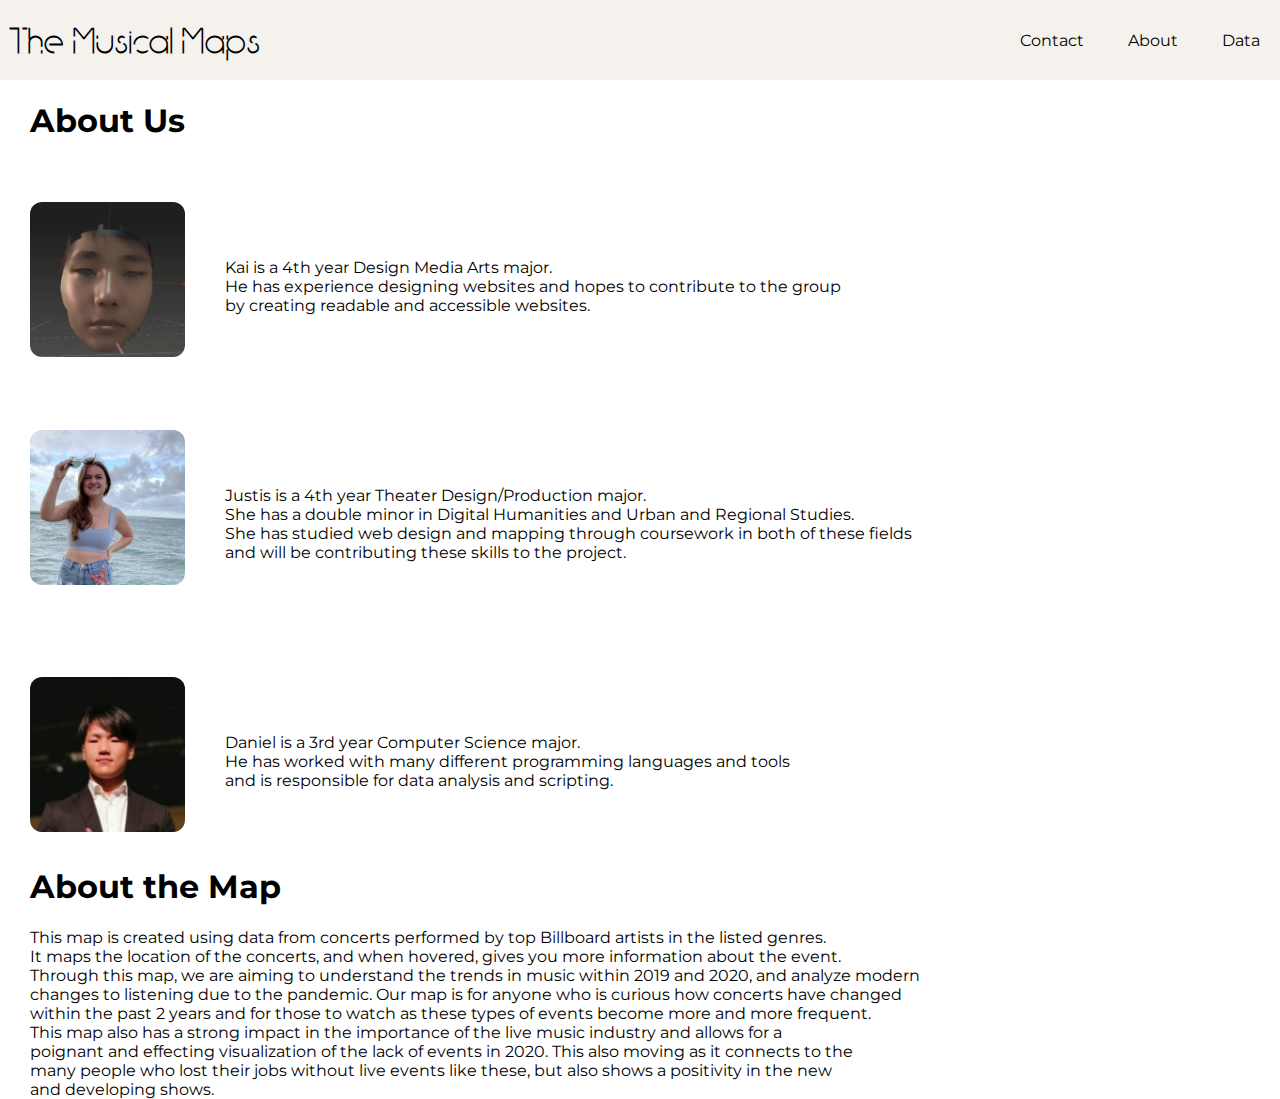
<file: Website/about.html>
<!DOCTYPE html>
<html>
    <head>
        <title>TheMusicalMaps</title>
        <link rel="icon" type="image/png" href="images/favicon.png"/>
        <meta charset="utf-8" />

        <!-- style sheets -->
        <link rel="stylesheet" href="css/aboutstyle.css">

         <!-- icons -->
        <link rel="stylesheet" href="https://cdnjs.cloudflare.com/ajax/libs/font-awesome/4.7.0/css/font-awesome.min.css">
    </head>
    <body>
        <header>
            <h1><a href="index.html">The Musical Maps</a></h1>
            <nav>
                <ul class = "nav_links" >
                    <li><a href="contact.html">Contact</a></li>
                    <li><a href="about.html">About</a><br></li>
                    <li><a href="data.html">Data</a></li>
                </ul>
            </nav>
        </header>
        <main class = "content">
            <h1>About Us</h1>
            <div class = "bio_container">
                <img src="images/kai.png" height="155px">
                <p>Kai is a 4th year Design Media Arts major. <br>
                    He has experience designing websites and hopes to 
                    contribute to the group<br> by creating readable and accessible websites.
                </p>
            </div>
            <br>
            <div class = "bio_container">
                <img src="images/justis.png" height="155px">
                <p>Justis is a 4th year Theater Design/Production major. <br>
                    She has a double minor in Digital Humanities and Urban and Regional Studies. <br>
                    She has studied web design and mapping through coursework in both of these fields <br>
                    and will be contributing these skills to the project.
                </p>
            </div>
            <br>
            <div class = "bio_container">
                <img src="images/daniel.png" height="155px">
                <p>Daniel is a 3rd year Computer Science major. <br>
                    He has worked with many different programming languages and tools <br>
                    and is responsible for data analysis and scripting.
                </p>
            </div>
            <h1>About the Map</h1>
                <p>This map is created using data from concerts performed by top Billboard artists in the listed genres. <br>
                    It maps the location of the concerts, and when hovered, gives you more information about the event. <br>
                    Through this map, we are aiming to understand the trends in music within 2019 and 2020, and analyze modern <br>
                    changes to listening due to the pandemic. Our map is for anyone who is curious how concerts have changed <br>
                    within the past 2 years and for those to watch as these types of events become more and more frequent. <br>
                    This map also has a strong impact in the importance of the live music industry and allows for a <br>
                    poignant and effecting visualization of the lack of events in 2020. This also moving as it connects to the <br>
                    many people who lost their jobs without live events like these, but also shows a positivity in the new <br>
                    and developing shows.
                </p>
        </main>
        <script src="js/contact.js"></script>
        <footer></footer>
    </body>
</html>
</file>
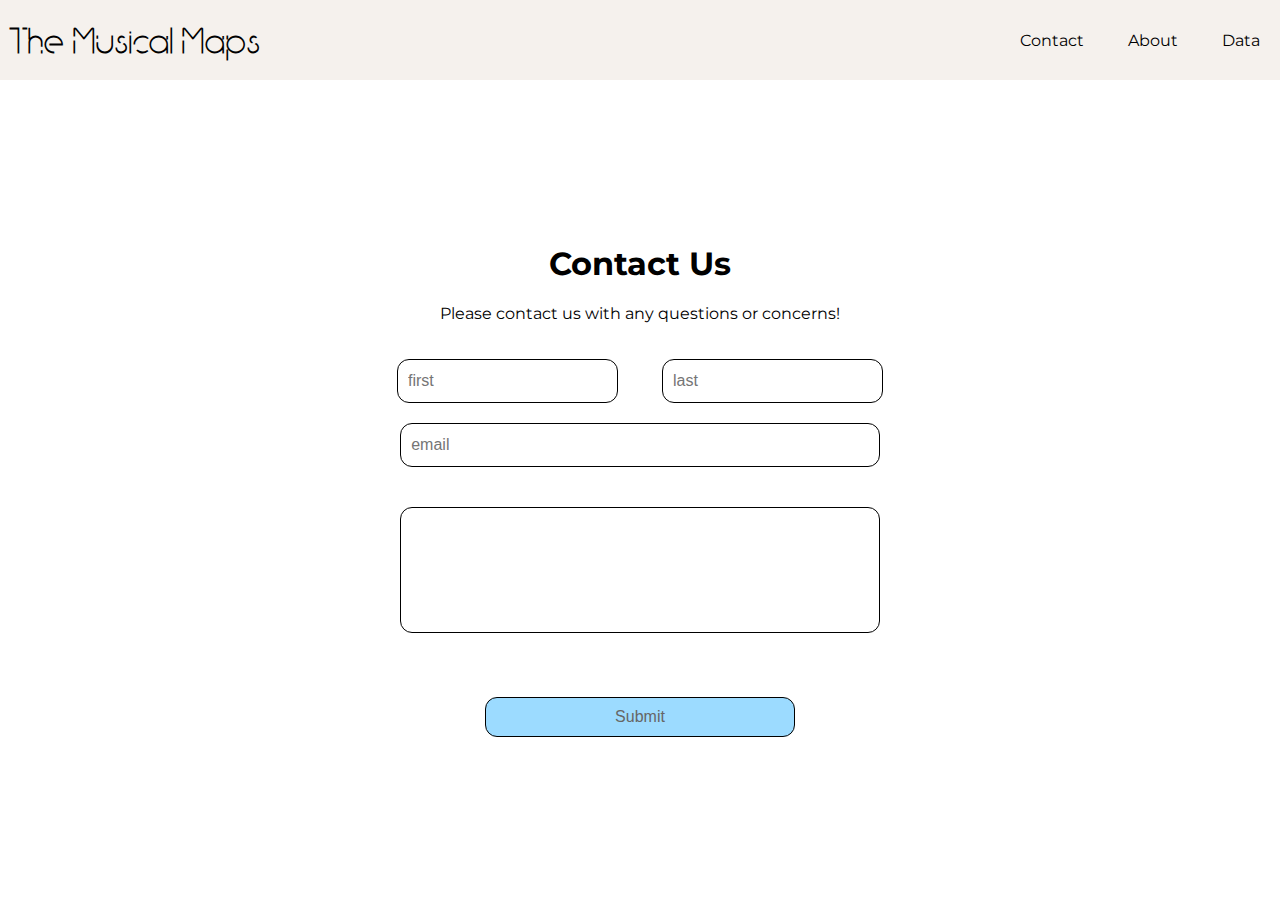
<file: Website/contact.html>
<!DOCTYPE html>
<html>
    <head>
        <title>TheMusicalMaps</title>
        <link rel="icon" type="image/png" href="images/favicon.png"/>
        <meta charset="utf-8" />

        <!-- style sheets -->
        <link rel="stylesheet" href="css/contactstyle.css">

         <!-- icons -->
        <link rel="stylesheet" href="https://cdnjs.cloudflare.com/ajax/libs/font-awesome/4.7.0/css/font-awesome.min.css">
    </head>
    <body>
        <header>
            <h1><a href="index.html">The Musical Maps</a></h1>
            <nav>
                <ul class = "nav_links" >
                    <li><a href="contact.html">Contact</a></li>
                    <li><a href="about.html">About</a><br></li>
                    <li><a href="data.html">Data</a></li>
                </ul>
            </nav>
        </header>
        <main class = "content">
            <h1>Contact Us</h1>
            <p>Please contact us with any questions or concerns!</p>
            <div class = "contact_container">
                <input type="text" class = "name_info" id = "firstname" placeholder="first">
                <input type="text" class = "name_info" id = "lastname" placeholder="last"><br>
                <input type="text" class = "email" id = "email" placeholder="email">
                <textarea class = "message" id="message" rows="4" cols="50"></textarea><br>
                <button onclick="getInfo()">Submit</button>
            </div>
        </main>
        <script src="js/contact.js"></script>
        <footer></footer>
    </body>
</html>
</file>
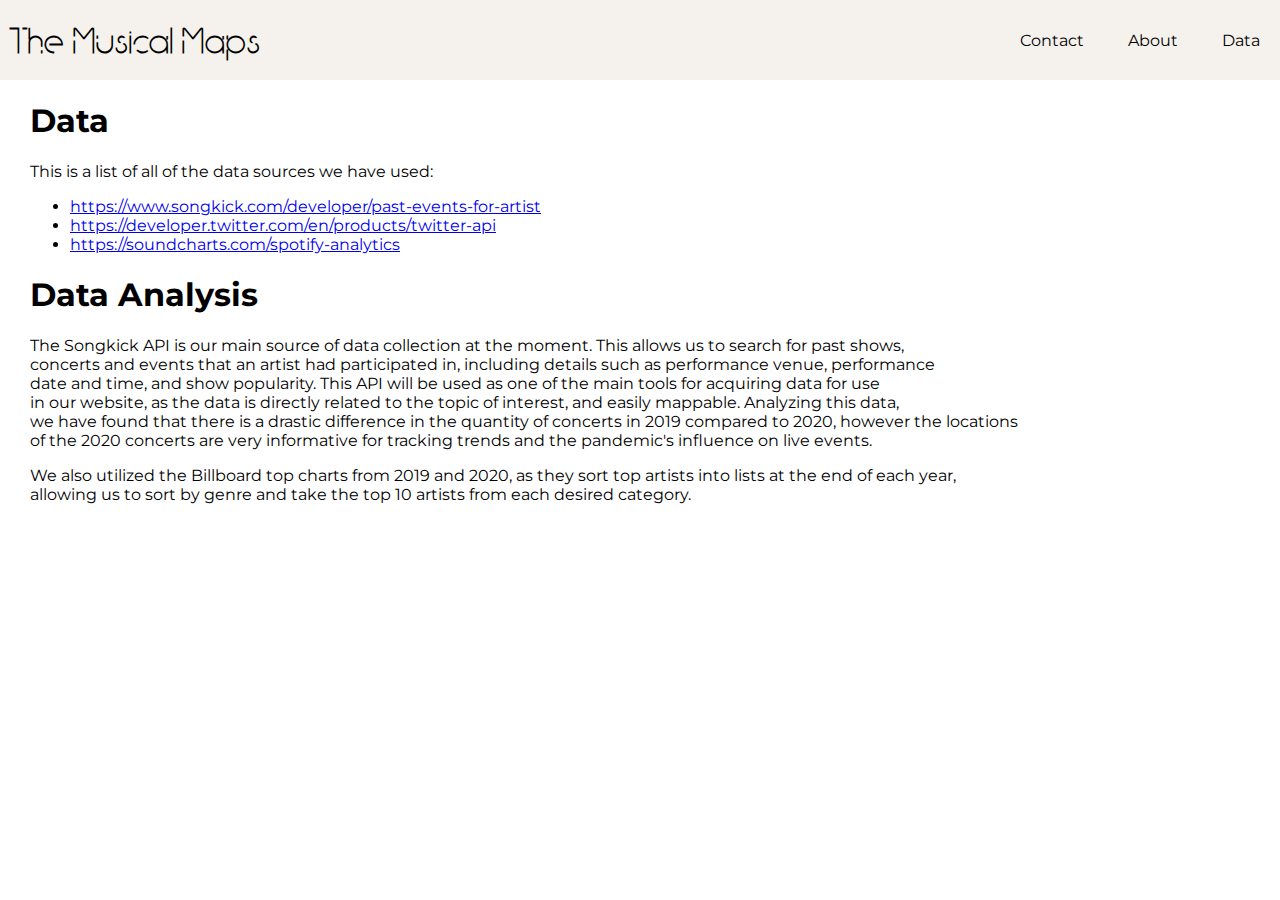
<file: Website/data.html>
<!DOCTYPE html>
<html>
    <head>
        <title>TheMusicalMaps</title>
        <link rel="icon" type="image/png" href="images/favicon.png"/>
        <meta charset="utf-8" />

        <!-- style sheets -->
        <link rel="stylesheet" href="css/datastyle.css">

         <!-- icons -->
        <link rel="stylesheet" href="https://cdnjs.cloudflare.com/ajax/libs/font-awesome/4.7.0/css/font-awesome.min.css">
    </head>
    <body>
        <header>
            <h1><a href="index.html">The Musical Maps</a></h1>
            <nav>
                <ul class = "nav_links" >
                    <li><a href="contact.html">Contact</a></li>
                    <li><a href="about.html">About</a><br></li>
                    <li><a href="data.html">Data</a></li>
                </ul>
            </nav>
        </header>
        <main class = "content">
            <h1>Data</h1>
            <p>This is a list of all of the data sources we have used:</p>
            <ul>
                <li>
                    <a href="https://www.songkick.com/developer/past-events-for-artist" target = "_blank">https://www.songkick.com/developer/past-events-for-artist</a>
                </li>
                <li>
                    <a href="https://developer.twitter.com/en/products/twitter-api" target = "_blank">https://developer.twitter.com/en/products/twitter-api</a>
                </li>
                <li>
                    <a href="https://soundcharts.com/spotify-analytics" target = "_blank">https://soundcharts.com/spotify-analytics</a>
                </li>
            </ul>
            <h1>Data Analysis</h1>
            <p>
                The Songkick API is our main source of data collection at the moment. This allows us to search for past shows, <br>
                concerts and events that an artist had participated in, including details such as performance venue, performance <br>
                date and time, and show popularity. This API will be used as one of the main tools for acquiring data for use <br>
                in our website, as the data is directly related to the topic of interest, and easily mappable. Analyzing this data, <br>
                we have found that there is a drastic difference in the quantity of concerts in 2019 compared to 2020, however the locations <br>
                of the 2020 concerts are very informative for tracking trends and the pandemic's influence on live events.
            </p>
            <p>
                We also utilized the Billboard top charts from 2019 and 2020, as they sort top artists into lists at the end of each year, <br>
                allowing us to sort by genre and take the top 10 artists from each desired category. 
        </main>
        <script src="js/contact.js"></script>
        <footer></footer>
    </body>
</html>
</file>
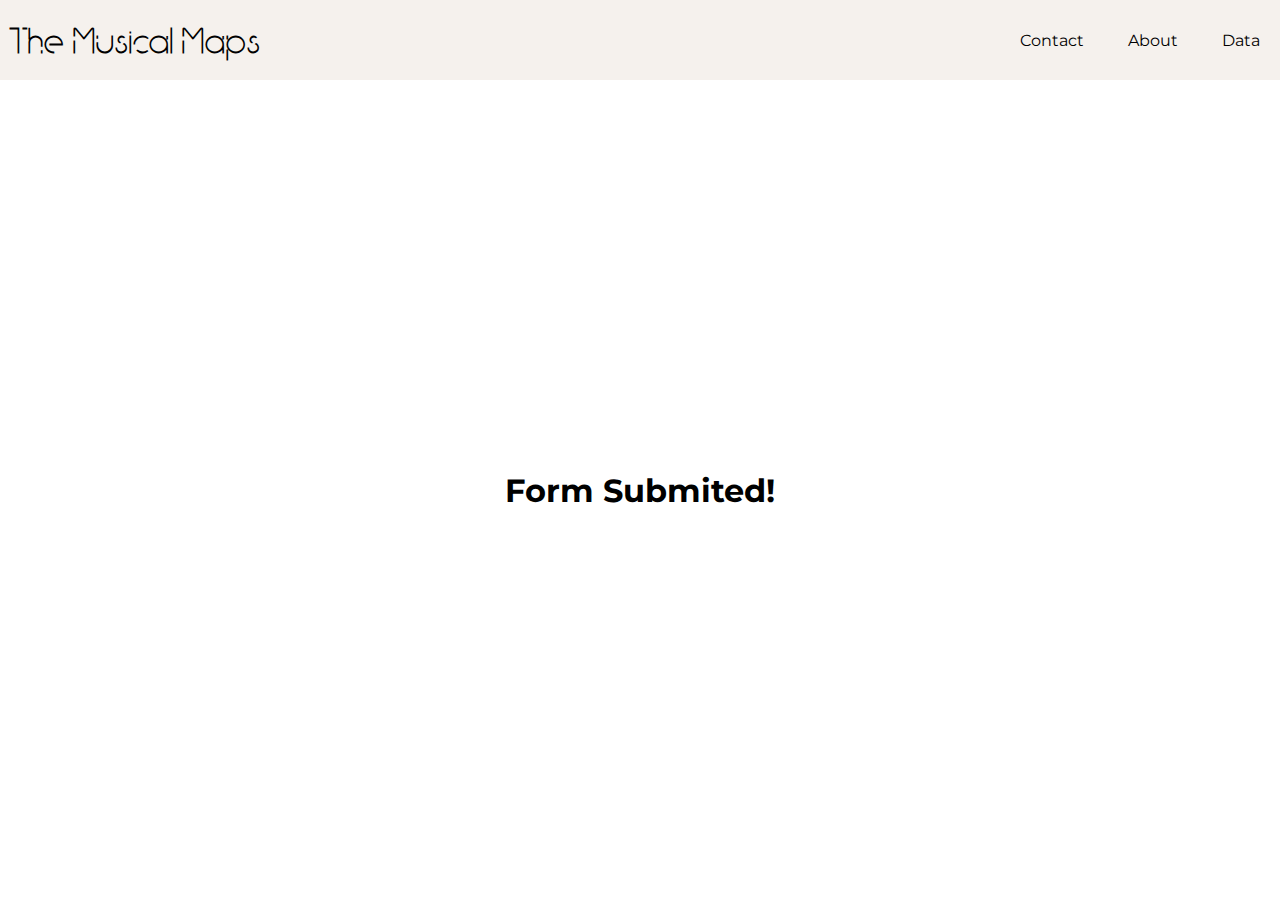
<file: Website/formsubmit.html>
<!DOCTYPE html>
<html>
    <head>
        <title>TheMusicalMaps</title>
        <link rel="icon" type="image/png" href="images/favicon.png"/>
        <meta charset="utf-8" />

        <!-- style sheets -->
        <link rel="stylesheet" href="css/contactstyle.css">

         <!-- icons -->
        <link rel="stylesheet" href="https://cdnjs.cloudflare.com/ajax/libs/font-awesome/4.7.0/css/font-awesome.min.css">
    </head>
    <body>
        <header>
            <h1><a href="index.html">The Musical Maps</a></h1>
            <nav>
                <ul class = "nav_links" >
                    <li><a href="contact.html">Contact</a></li>
                    <li><a href="about.html">About</a><br></li>
                    <li><a href="data.html">Data</a></li>
                </ul>
            </nav>
        </header>
        <main class = "content">
            <h1>Form Submited!</h1>
        </main>
        <script src="js/contact.js"></script>
        <footer></footer>
    </body>
</html>
</file>
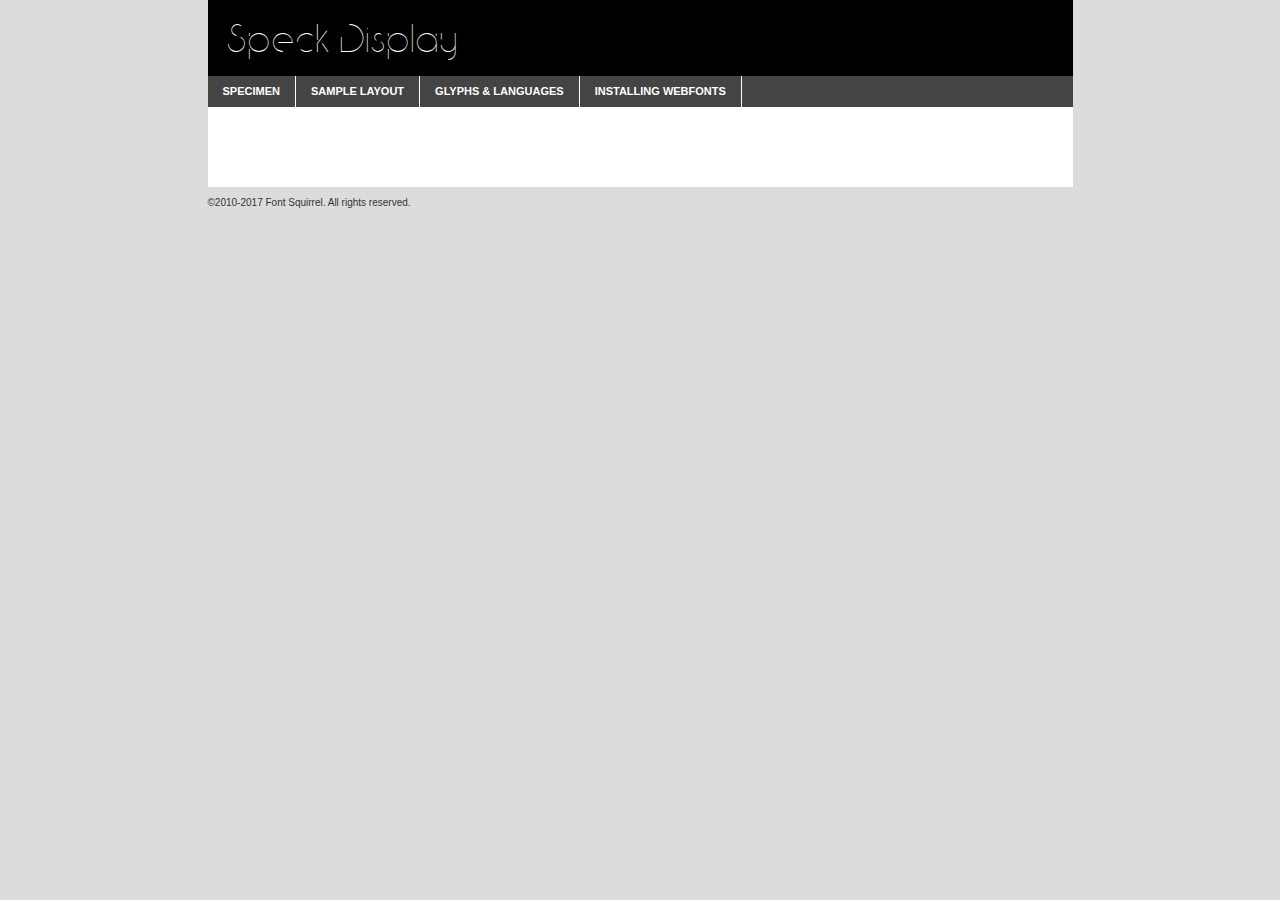
<file: Website/fonts/speck-display-demo.html>
<!DOCTYPE html PUBLIC "-//W3C//DTD XHTML 1.0 Transitional//EN"
	"http://www.w3.org/TR/xhtml1/DTD/xhtml1-transitional.dtd">

<html xmlns="http://www.w3.org/1999/xhtml" xml:lang="en" lang="en">
<head>
	<meta http-equiv="Content-Type" content="text/html; charset=utf-8" />
	<script src="http://ajax.googleapis.com/ajax/libs/jquery/1.7.2/jquery.min.js" type="text/javascript" charset="utf-8"></script>
	<script type="text/javascript">
	(function($){$.fn.easyTabs=function(option){var param=jQuery.extend({fadeSpeed:"fast",defaultContent:1,activeClass:'active'},option);$(this).each(function(){var thisId="#"+this.id;if(param.defaultContent==''){param.defaultContent=1;}
	if(typeof param.defaultContent=="number")
	{var defaultTab=$(thisId+" .tabs li:eq("+(param.defaultContent-1)+") a").attr('href').substr(1);}else{var defaultTab=param.defaultContent;}
	$(thisId+" .tabs li a").each(function(){var tabToHide=$(this).attr('href').substr(1);$("#"+tabToHide).addClass('easytabs-tab-content');});hideAll();changeContent(defaultTab);function hideAll(){$(thisId+" .easytabs-tab-content").hide();}
	function changeContent(tabId){hideAll();$(thisId+" .tabs li").removeClass(param.activeClass);$(thisId+" .tabs li a[href=#"+tabId+"]").closest('li').addClass(param.activeClass);if(param.fadeSpeed!="none")
	{$(thisId+" #"+tabId).fadeIn(param.fadeSpeed);}else{$(thisId+" #"+tabId).show();}}
	$(thisId+" .tabs li").click(function(){var tabId=$(this).find('a').attr('href').substr(1);changeContent(tabId);return false;});});}})(jQuery);
	</script>
	<link rel="stylesheet" href="specimen_files/specimen_stylesheet.css" type="text/css" charset="utf-8" />
	<link rel="stylesheet" href="stylesheet.css" type="text/css" charset="utf-8" />

	<style type="text/css">
					body{
				font-family: 'speckdisplay';
							}
		</style>

	<title>Speck Display Specimen</title>
	
	
	<script type="text/javascript" charset="utf-8">
		$(document).ready(function() {
			$('#container').easyTabs({defaultContent:1});
		});
	</script>
</head>

<body>
<div id="container">
	<div id="header">
		Speck Display	</div>
	<ul class="tabs">
		<li><a href="#specimen">Specimen</a></li>
		<li><a href="#layout">Sample Layout</a></li>
				<li><a href="#glyphs">Glyphs &amp; Languages</a></li>
		<li><a href="#installing">Installing Webfonts</a></li>
		
	</ul>
	
	<div id="main_content">

		
			<div id="specimen">
		
				<div class="section">
					<div class="grid12 firstcol">
						<div class="huge">AaBb</div>
					</div>
				</div>
		
				<div class="section">
					<div class="glyph_range">A&#x200B;B&#x200b;C&#x200b;D&#x200b;E&#x200b;F&#x200b;G&#x200b;H&#x200b;I&#x200b;J&#x200b;K&#x200b;L&#x200b;M&#x200b;N&#x200b;O&#x200b;P&#x200b;Q&#x200b;R&#x200b;S&#x200b;T&#x200b;U&#x200b;V&#x200b;W&#x200b;X&#x200b;Y&#x200b;Z&#x200b;a&#x200b;b&#x200b;c&#x200b;d&#x200b;e&#x200b;f&#x200b;g&#x200b;h&#x200b;i&#x200b;j&#x200b;k&#x200b;l&#x200b;m&#x200b;n&#x200b;o&#x200b;p&#x200b;q&#x200b;r&#x200b;s&#x200b;t&#x200b;u&#x200b;v&#x200b;w&#x200b;x&#x200b;y&#x200b;z&#x200b;1&#x200b;2&#x200b;3&#x200b;4&#x200b;5&#x200b;6&#x200b;7&#x200b;8&#x200b;9&#x200b;0&#x200b;&amp;&#x200b;.&#x200b;,&#x200b;?&#x200b;!&#x200b;&#64;&#x200b;(&#x200b;)&#x200b;#&#x200b;$&#x200b;%&#x200b;*&#x200b;+&#x200b;-&#x200b;=&#x200b;:&#x200b;;</div>
				</div>
				<div class="section">
					<div class="grid12 firstcol">
						<table class="sample_table">
							<tr><td>10</td><td class="size10">abcdefghijklmnopqrstuvwxyzABCDEFGHIJKLMNOPQRSTUVWXYZ0123456789abcdefghijklmnopqrstuvwxyzABCDEFGHIJKLMNOPQRSTUVWXYZ0123456789abcdefghijklmnopqrstuvwxyzABCDEFGHIJKLMNOPQRSTUVWXYZ</td></tr>
							<tr><td>11</td><td class="size11">abcdefghijklmnopqrstuvwxyzABCDEFGHIJKLMNOPQRSTUVWXYZ0123456789abcdefghijklmnopqrstuvwxyzABCDEFGHIJKLMNOPQRSTUVWXYZ0123456789abcdefghijklmnopqrstuvwxyzABCDEFGHIJKLMNOPQRSTUVWXYZ</td></tr>
							<tr><td>12</td><td class="size12">abcdefghijklmnopqrstuvwxyzABCDEFGHIJKLMNOPQRSTUVWXYZ0123456789abcdefghijklmnopqrstuvwxyzABCDEFGHIJKLMNOPQRSTUVWXYZ0123456789abcdefghijklmnopqrstuvwxyzABCDEFGHIJKLMNOPQRSTUVWXYZ</td></tr>
							<tr><td>13</td><td class="size13">abcdefghijklmnopqrstuvwxyzABCDEFGHIJKLMNOPQRSTUVWXYZ0123456789abcdefghijklmnopqrstuvwxyzABCDEFGHIJKLMNOPQRSTUVWXYZ0123456789abcdefghijklmnopqrstuvwxyzABCDEFGHIJKLMNOPQRSTUVWXYZ</td></tr>
							<tr><td>14</td><td class="size14">abcdefghijklmnopqrstuvwxyzABCDEFGHIJKLMNOPQRSTUVWXYZ0123456789abcdefghijklmnopqrstuvwxyzABCDEFGHIJKLMNOPQRSTUVWXYZ0123456789abcdefghijklmnopqrstuvwxyzABCDEFGHIJKLMNOPQRSTUVWXYZ</td></tr>
							<tr><td>16</td><td class="size16">abcdefghijklmnopqrstuvwxyzABCDEFGHIJKLMNOPQRSTUVWXYZ0123456789abcdefghijklmnopqrstuvwxyzABCDEFGHIJKLMNOPQRSTUVWXYZ</td></tr>
							<tr><td>18</td><td class="size18">abcdefghijklmnopqrstuvwxyzABCDEFGHIJKLMNOPQRSTUVWXYZ0123456789abcdefghijklmnopqrstuvwxyzABCDEFGHIJKLMNOPQRSTUVWXYZ</td></tr>
							<tr><td>20</td><td class="size20">abcdefghijklmnopqrstuvwxyzABCDEFGHIJKLMNOPQRSTUVWXYZ0123456789abcdefghijklmnopqrstuvwxyzABCDEFGHIJKLMNOPQRSTUVWXYZ</td></tr>
							<tr><td>24</td><td class="size24">abcdefghijklmnopqrstuvwxyzABCDEFGHIJKLMNOPQRSTUVWXYZ0123456789abcdefghijklmnopqrstuvwxyzABCDEFGHIJKLMNOPQRSTUVWXYZ</td></tr>
							<tr><td>30</td><td class="size30">abcdefghijklmnopqrstuvwxyzABCDEFGHIJKLMNOPQRSTUVWXYZ0123456789abcdefghijklmnopqrstuvwxyzABCDEFGHIJKLMNOPQRSTUVWXYZ</td></tr>
							<tr><td>36</td><td class="size36">abcdefghijklmnopqrstuvwxyzABCDEFGHIJKLMNOPQRSTUVWXYZ0123456789abcdefghijklmnopqrstuvwxyzABCDEFGHIJKLMNOPQRSTUVWXYZ</td></tr>
							<tr><td>48</td><td class="size48">abcdefghijklmnopqrstuvwxyzABCDEFGHIJKLMNOPQRSTUVWXYZ0123456789abcdefghijklmnopqrstuvwxyzABCDEFGHIJKLMNOPQRSTUVWXYZ</td></tr>
							<tr><td>60</td><td class="size60">abcdefghijklmnopqrstuvwxyzABCDEFGHIJKLMNOPQRSTUVWXYZ0123456789abcdefghijklmnopqrstuvwxyzABCDEFGHIJKLMNOPQRSTUVWXYZ</td></tr>
							<tr><td>72</td><td class="size72">abcdefghijklmnopqrstuvwxyzABCDEFGHIJKLMNOPQRSTUVWXYZ0123456789abcdefghijklmnopqrstuvwxyzABCDEFGHIJKLMNOPQRSTUVWXYZ</td></tr>
							<tr><td>90</td><td class="size90">abcdefghijklmnopqrstuvwxyzABCDEFGHIJKLMNOPQRSTUVWXYZ0123456789abcdefghijklmnopqrstuvwxyzABCDEFGHIJKLMNOPQRSTUVWXYZ</td></tr>
						</table>
				
					</div>
			
				</div>
		
		
		
								<div class="section" id="bodycomparison">


										<div id="xheight">
				<div class="fontbody">&#x25FC;&#x25FC;&#x25FC;&#x25FC;&#x25FC;&#x25FC;&#x25FC;&#x25FC;&#x25FC;&#x25FC;&#x25FC;&#x25FC;&#x25FC;&#x25FC;&#x25FC;&#x25FC;&#x25FC;&#x25FC;&#x25FC;&#x25FC;&#x25FC;&#x25FC;&#x25FC;&#x25FC;&#x25FC;&#x25FC;&#x25FC;&#x25FC;&#x25FC;&#x25FC;&#x25FC;&#x25FC;&#x25FC;&#x25FC;&#x25FC;&#x25FC;&#x25FC;&#x25FC;&#x25FC;&#x25FC;&#x25FC;&#x25FC;&#x25FC;&#x25FC;&#x25FC;&#x25FC;&#x25FC;&#x25FC;&#x25FC;&#x25FC;&#x25FC;&#x25FC;&#x25FC;&#x25FC;&#x25FC;&#x25FC;&#x25FC;&#x25FC;&#x25FC;&#x25FC;&#x25FC;&#x25FC;&#x25FC;&#x25FC;&#x25FC;&#x25FC;&#x25FC;&#x25FC;&#x25FC;&#x25FC;&#x25FC;&#x25FC;&#x25FC;&#x25FC;&#x25FC;&#x25FC;&#x25FC;&#x25FC;&#x25FC;&#x25FC;&#x25FC;&#x25FC;&#x25FC;&#x25FC;&#x25FC;&#x25FC;&#x25FC;&#x25FC;&#x25FC;&#x25FC;&#x25FC;&#x25FC;&#x25FC;&#x25FC;&#x25FC;&#x25FC;&#x25FC;&#x25FC;&#x25FC;body</div><div class="arialbody">body</div><div class="verdanabody">body</div><div class="georgiabody">body</div></div>
										<div class="fontbody" style="z-index:1">
											body<span>Speck Display</span>
										</div>
										<div class="arialbody" style="z-index:1">
											body<span>Arial</span>
										</div>
										<div class="verdanabody" style="z-index:1">
											body<span>Verdana</span>
										</div>
										<div class="georgiabody" style="z-index:1">
											body<span>Georgia</span>
										</div>



								</div>
		
		
				<div class="section psample psample_row1" id="">
					
					<div class="grid2 firstcol">
						<p class="size10"><span>10.</span>Aenean lacinia bibendum nulla sed consectetur. Fusce dapibus, tellus ac cursus commodo, tortor mauris condimentum nibh, ut fermentum massa justo sit amet risus. Nullam id dolor id nibh ultricies vehicula ut id elit. Cum sociis natoque penatibus et magnis dis parturient montes, nascetur ridiculus mus. Nulla vitae elit libero, a pharetra augue.</p>
			
					</div>
					<div class="grid3">
						<p class="size11"><span>11.</span>Aenean lacinia bibendum nulla sed consectetur. Fusce dapibus, tellus ac cursus commodo, tortor mauris condimentum nibh, ut fermentum massa justo sit amet risus. Nullam id dolor id nibh ultricies vehicula ut id elit. Cum sociis natoque penatibus et magnis dis parturient montes, nascetur ridiculus mus. Nulla vitae elit libero, a pharetra augue.</p>
			
					</div>
					<div class="grid3">
						<p class="size12"><span>12.</span>Aenean lacinia bibendum nulla sed consectetur. Fusce dapibus, tellus ac cursus commodo, tortor mauris condimentum nibh, ut fermentum massa justo sit amet risus. Nullam id dolor id nibh ultricies vehicula ut id elit. Cum sociis natoque penatibus et magnis dis parturient montes, nascetur ridiculus mus. Nulla vitae elit libero, a pharetra augue.</p>
			
					</div>
					<div class="grid4">
						<p class="size13"><span>13.</span>Aenean lacinia bibendum nulla sed consectetur. Fusce dapibus, tellus ac cursus commodo, tortor mauris condimentum nibh, ut fermentum massa justo sit amet risus. Nullam id dolor id nibh ultricies vehicula ut id elit. Cum sociis natoque penatibus et magnis dis parturient montes, nascetur ridiculus mus. Nulla vitae elit libero, a pharetra augue.</p>
			
					</div>
					<div class="white_blend"></div>
					
				</div>
				<div class="section psample psample_row2" id="">
					<div class="grid3 firstcol">
						<p class="size14"><span>14.</span>Aenean lacinia bibendum nulla sed consectetur. Fusce dapibus, tellus ac cursus commodo, tortor mauris condimentum nibh, ut fermentum massa justo sit amet risus. Nullam id dolor id nibh ultricies vehicula ut id elit. Cum sociis natoque penatibus et magnis dis parturient montes, nascetur ridiculus mus. Nulla vitae elit libero, a pharetra augue.</p>
			
					</div>
					<div class="grid4">
						<p class="size16"><span>16.</span>Aenean lacinia bibendum nulla sed consectetur. Fusce dapibus, tellus ac cursus commodo, tortor mauris condimentum nibh, ut fermentum massa justo sit amet risus. Nullam id dolor id nibh ultricies vehicula ut id elit. Cum sociis natoque penatibus et magnis dis parturient montes, nascetur ridiculus mus. Nulla vitae elit libero, a pharetra augue.</p>
			
					</div>
					<div class="grid5">
						<p class="size18"><span>18.</span>Aenean lacinia bibendum nulla sed consectetur. Fusce dapibus, tellus ac cursus commodo, tortor mauris condimentum nibh, ut fermentum massa justo sit amet risus. Nullam id dolor id nibh ultricies vehicula ut id elit. Cum sociis natoque penatibus et magnis dis parturient montes, nascetur ridiculus mus. Nulla vitae elit libero, a pharetra augue.</p>
			
					</div>

					<div class="white_blend"></div>

				</div>
				
				<div class="section psample psample_row3" id="">
					<div class="grid5 firstcol">
						<p class="size20"><span>20.</span>Aenean lacinia bibendum nulla sed consectetur. Fusce dapibus, tellus ac cursus commodo, tortor mauris condimentum nibh, ut fermentum massa justo sit amet risus. Nullam id dolor id nibh ultricies vehicula ut id elit. Cum sociis natoque penatibus et magnis dis parturient montes, nascetur ridiculus mus. Nulla vitae elit libero, a pharetra augue.</p>
					</div>
					<div class="grid7">
						<p class="size24"><span>24.</span>Aenean lacinia bibendum nulla sed consectetur. Fusce dapibus, tellus ac cursus commodo, tortor mauris condimentum nibh, ut fermentum massa justo sit amet risus. Nullam id dolor id nibh ultricies vehicula ut id elit. Cum sociis natoque penatibus et magnis dis parturient montes, nascetur ridiculus mus. Nulla vitae elit libero, a pharetra augue.</p>
					</div>
					
					<div class="white_blend"></div>
					
				</div>
				
				<div class="section psample psample_row4" id="">
					<div class="grid12 firstcol">
						<p class="size30"><span>30.</span>Aenean lacinia bibendum nulla sed consectetur. Fusce dapibus, tellus ac cursus commodo, tortor mauris condimentum nibh, ut fermentum massa justo sit amet risus. Nullam id dolor id nibh ultricies vehicula ut id elit. Cum sociis natoque penatibus et magnis dis parturient montes, nascetur ridiculus mus. Nulla vitae elit libero, a pharetra augue.</p>
					</div>
					<div class="white_blend"></div>
					
				</div>
				
				
				
				<div class="section psample psample_row1 fullreverse">
					<div class="grid2 firstcol">
						<p class="size10"><span>10.</span>Aenean lacinia bibendum nulla sed consectetur. Fusce dapibus, tellus ac cursus commodo, tortor mauris condimentum nibh, ut fermentum massa justo sit amet risus. Nullam id dolor id nibh ultricies vehicula ut id elit. Cum sociis natoque penatibus et magnis dis parturient montes, nascetur ridiculus mus. Nulla vitae elit libero, a pharetra augue.</p>
			
					</div>
					<div class="grid3">
						<p class="size11"><span>11.</span>Aenean lacinia bibendum nulla sed consectetur. Fusce dapibus, tellus ac cursus commodo, tortor mauris condimentum nibh, ut fermentum massa justo sit amet risus. Nullam id dolor id nibh ultricies vehicula ut id elit. Cum sociis natoque penatibus et magnis dis parturient montes, nascetur ridiculus mus. Nulla vitae elit libero, a pharetra augue.</p>
			
					</div>
					<div class="grid3">
						<p class="size12"><span>12.</span>Aenean lacinia bibendum nulla sed consectetur. Fusce dapibus, tellus ac cursus commodo, tortor mauris condimentum nibh, ut fermentum massa justo sit amet risus. Nullam id dolor id nibh ultricies vehicula ut id elit. Cum sociis natoque penatibus et magnis dis parturient montes, nascetur ridiculus mus. Nulla vitae elit libero, a pharetra augue.</p>
			
					</div>
					<div class="grid4">
						<p class="size13"><span>13.</span>Aenean lacinia bibendum nulla sed consectetur. Fusce dapibus, tellus ac cursus commodo, tortor mauris condimentum nibh, ut fermentum massa justo sit amet risus. Nullam id dolor id nibh ultricies vehicula ut id elit. Cum sociis natoque penatibus et magnis dis parturient montes, nascetur ridiculus mus. Nulla vitae elit libero, a pharetra augue.</p>
			
					</div>
					<div class="black_blend"></div>
					
				</div>
				
				<div class="section psample psample_row2 fullreverse">
					<div class="grid3 firstcol">
						<p class="size14"><span>14.</span>Aenean lacinia bibendum nulla sed consectetur. Fusce dapibus, tellus ac cursus commodo, tortor mauris condimentum nibh, ut fermentum massa justo sit amet risus. Nullam id dolor id nibh ultricies vehicula ut id elit. Cum sociis natoque penatibus et magnis dis parturient montes, nascetur ridiculus mus. Nulla vitae elit libero, a pharetra augue.</p>
			
					</div>
					<div class="grid4">
						<p class="size16"><span>16.</span>Aenean lacinia bibendum nulla sed consectetur. Fusce dapibus, tellus ac cursus commodo, tortor mauris condimentum nibh, ut fermentum massa justo sit amet risus. Nullam id dolor id nibh ultricies vehicula ut id elit. Cum sociis natoque penatibus et magnis dis parturient montes, nascetur ridiculus mus. Nulla vitae elit libero, a pharetra augue.</p>
			
					</div>
					<div class="grid5">
						<p class="size18"><span>18.</span>Aenean lacinia bibendum nulla sed consectetur. Fusce dapibus, tellus ac cursus commodo, tortor mauris condimentum nibh, ut fermentum massa justo sit amet risus. Nullam id dolor id nibh ultricies vehicula ut id elit. Cum sociis natoque penatibus et magnis dis parturient montes, nascetur ridiculus mus. Nulla vitae elit libero, a pharetra augue.</p>
			
					</div>
					<div class="black_blend"></div>

				</div>
				
				<div class="section psample fullreverse psample_row3" id="">
					<div class="grid5 firstcol">
						<p class="size20"><span>20.</span>Aenean lacinia bibendum nulla sed consectetur. Fusce dapibus, tellus ac cursus commodo, tortor mauris condimentum nibh, ut fermentum massa justo sit amet risus. Nullam id dolor id nibh ultricies vehicula ut id elit. Cum sociis natoque penatibus et magnis dis parturient montes, nascetur ridiculus mus. Nulla vitae elit libero, a pharetra augue.</p>
					</div>
					<div class="grid7">
						<p class="size24"><span>24.</span>Aenean lacinia bibendum nulla sed consectetur. Fusce dapibus, tellus ac cursus commodo, tortor mauris condimentum nibh, ut fermentum massa justo sit amet risus. Nullam id dolor id nibh ultricies vehicula ut id elit. Cum sociis natoque penatibus et magnis dis parturient montes, nascetur ridiculus mus. Nulla vitae elit libero, a pharetra augue.</p>
					</div>
					
					<div class="black_blend"></div>
					
				</div>
				
				<div class="section psample fullreverse psample_row4" id="" style="border-bottom: 20px #000 solid;">
					<div class="grid12 firstcol">
						<p class="size30"><span>30.</span>Aenean lacinia bibendum nulla sed consectetur. Fusce dapibus, tellus ac cursus commodo, tortor mauris condimentum nibh, ut fermentum massa justo sit amet risus. Nullam id dolor id nibh ultricies vehicula ut id elit. Cum sociis natoque penatibus et magnis dis parturient montes, nascetur ridiculus mus. Nulla vitae elit libero, a pharetra augue.</p>
					</div>
					<div class="black_blend"></div>
					
				</div>
				
				
				
				
			</div>
			
			<div id="layout">
				
				<div class="section">
					
					<div class="grid12 firstcol">
						<h1>Lorem Ipsum Dolor</h1>
						<h2>Etiam porta sem malesuada magna mollis euismod</h2>
						
						<p class="byline">By <a href="#link">Aenean Lacinia</a></p>
					</div>
				</div>
				<div class="section">
					<div class="grid8 firstcol">
						<p class="large">Donec sed odio dui. Morbi leo risus, porta ac consectetur ac, vestibulum at eros. Fusce dapibus, tellus ac cursus commodo, tortor mauris condimentum nibh, ut fermentum massa justo sit amet risus. </p>

						
						<h3>Pellentesque ornare sem</h3>

						<p>Maecenas sed diam eget risus varius blandit sit amet non magna. Maecenas faucibus mollis interdum. Donec ullamcorper nulla non metus auctor fringilla. Nullam id dolor id nibh ultricies vehicula ut id elit. Nullam id dolor id nibh ultricies vehicula ut id elit. </p>

						<p>Aenean eu leo quam. Pellentesque ornare sem lacinia quam venenatis vestibulum. Lorem ipsum dolor sit amet, consectetur adipiscing elit. Cum sociis natoque penatibus et magnis dis parturient montes, nascetur ridiculus mus. </p>

						<p>Nulla vitae elit libero, a pharetra augue. Praesent commodo cursus magna, vel scelerisque nisl consectetur et. Aenean lacinia bibendum nulla sed consectetur. </p>

						<p>Nullam quis risus eget urna mollis ornare vel eu leo. Nullam quis risus eget urna mollis ornare vel eu leo. Maecenas sed diam eget risus varius blandit sit amet non magna. Donec ullamcorper nulla non metus auctor fringilla. </p>

						<h3>Cras mattis consectetur</h3>

						<p>Aenean eu leo quam. Pellentesque ornare sem lacinia quam venenatis vestibulum. Aenean lacinia bibendum nulla sed consectetur. Integer posuere erat a ante venenatis dapibus posuere velit aliquet. Cras mattis consectetur purus sit amet fermentum. </p>

						<p>Nullam id dolor id nibh ultricies vehicula ut id elit. Nullam quis risus eget urna mollis ornare vel eu leo. Cras mattis consectetur purus sit amet fermentum.</p>
					</div>
					
					<div class="grid4 sidebar">
						
						<div class="box reverse">
							<p class="last">Nullam quis risus eget urna mollis ornare vel eu leo. Donec ullamcorper nulla non metus auctor fringilla. Cras mattis consectetur purus sit amet fermentum. Sed posuere consectetur est at lobortis. Lorem ipsum dolor sit amet, consectetur adipiscing elit. </p>
						</div>
						
						<p class="caption">Maecenas sed diam eget risus varius.</p>

						<p>Vestibulum id ligula porta felis euismod semper. Integer posuere erat a ante venenatis dapibus posuere velit aliquet. Vestibulum id ligula porta felis euismod semper. Sed posuere consectetur est at lobortis. Maecenas sed diam eget risus varius blandit sit amet non magna. Fusce dapibus, tellus ac cursus commodo, tortor mauris condimentum nibh, ut fermentum massa justo sit amet risus. </p>

					

						<p>Duis mollis, est non commodo luctus, nisi erat porttitor ligula, eget lacinia odio sem nec elit. Aenean lacinia bibendum nulla sed consectetur. Vivamus sagittis lacus vel augue laoreet rutrum faucibus dolor auctor. Aenean lacinia bibendum nulla sed consectetur. Nullam quis risus eget urna mollis ornare vel eu leo. </p>

						<p>Praesent commodo cursus magna, vel scelerisque nisl consectetur et. Donec ullamcorper nulla non metus auctor fringilla. Maecenas faucibus mollis interdum. Fusce dapibus, tellus ac cursus commodo, tortor mauris condimentum nibh, ut fermentum massa justo sit amet risus. </p>

					</div>
				</div>
				
			</div>


			



		<div id="glyphs">
			<div class="section">
				<div class="grid12 firstcol">
			
				<h1>Language Support</h1>
				<p>The subset of Speck Display in this kit supports the following languages:<br />
			
					Albanian, Basque, Breton, Chamorro, Dutch, English, Frisian, Galician, Italian, Malagasy, Portuguese, Alsatian, Arapaho, Arrernte, Aymara, Bislama, Cebuano, Corsican, Fijian, French_creole, Gilbertese, Haitian_creole, Hiligaynon, Hmong, Hopi, Ibanag, Iloko_ilokano, Indonesian, Interglossa_glosa, Interlingua, Irish_gaelic, Jerriais, Lojban, Lombard, Luxembourgeois, Manx, Mohawk, Norfolk_pitcairnese, Occitan, Oromo, Pangasinan, Papiamento, Piedmontese, Potawatomi, Rhaeto-romance, Romansh, Rotokas, Sardinian, Scots_gaelic, Seychelles_creole, Shona, Somali, Southern_ndebele, Swahili, Swati_swazi, Tagalog_filipino_pilipino, Tetum, Tok_pisin, Uyghur_latinized, Volapuk, Warlpiri, Xhosa, Yapese, Zulu, Latinbasic, Ubasic, Demo				</p>
				<h1>Glyph Chart</h1>
				<p>The subset of Speck Display in this kit includes all the glyphs listed below. Unicode entities are included above each glyph to help you insert individual characters into your layout.</p>
				<div id="glyph_chart">
			
																														 <div><p>&amp;#13;</p>&#13;</div>
																				 <div><p>&amp;#32;</p>&#32;</div>
																				 <div><p>&amp;#33;</p>&#33;</div>
																				 <div><p>&amp;#34;</p>&#34;</div>
																				 <div><p>&amp;#35;</p>&#35;</div>
																				 <div><p>&amp;#36;</p>&#36;</div>
																				 <div><p>&amp;#37;</p>&#37;</div>
																				 <div><p>&amp;#38;</p>&#38;</div>
																				 <div><p>&amp;#39;</p>&#39;</div>
																				 <div><p>&amp;#40;</p>&#40;</div>
																				 <div><p>&amp;#41;</p>&#41;</div>
																				 <div><p>&amp;#42;</p>&#42;</div>
																				 <div><p>&amp;#43;</p>&#43;</div>
																				 <div><p>&amp;#44;</p>&#44;</div>
																				 <div><p>&amp;#45;</p>&#45;</div>
																				 <div><p>&amp;#46;</p>&#46;</div>
																				 <div><p>&amp;#47;</p>&#47;</div>
																				 <div><p>&amp;#48;</p>&#48;</div>
																				 <div><p>&amp;#49;</p>&#49;</div>
																				 <div><p>&amp;#50;</p>&#50;</div>
																				 <div><p>&amp;#51;</p>&#51;</div>
																				 <div><p>&amp;#52;</p>&#52;</div>
																				 <div><p>&amp;#53;</p>&#53;</div>
																				 <div><p>&amp;#54;</p>&#54;</div>
																				 <div><p>&amp;#55;</p>&#55;</div>
																				 <div><p>&amp;#56;</p>&#56;</div>
																				 <div><p>&amp;#57;</p>&#57;</div>
																				 <div><p>&amp;#58;</p>&#58;</div>
																				 <div><p>&amp;#59;</p>&#59;</div>
																				 <div><p>&amp;#60;</p>&#60;</div>
																				 <div><p>&amp;#61;</p>&#61;</div>
																				 <div><p>&amp;#62;</p>&#62;</div>
																				 <div><p>&amp;#63;</p>&#63;</div>
																				 <div><p>&amp;#64;</p>&#64;</div>
																				 <div><p>&amp;#65;</p>&#65;</div>
																				 <div><p>&amp;#66;</p>&#66;</div>
																				 <div><p>&amp;#67;</p>&#67;</div>
																				 <div><p>&amp;#68;</p>&#68;</div>
																				 <div><p>&amp;#69;</p>&#69;</div>
																				 <div><p>&amp;#70;</p>&#70;</div>
																				 <div><p>&amp;#71;</p>&#71;</div>
																				 <div><p>&amp;#72;</p>&#72;</div>
																				 <div><p>&amp;#73;</p>&#73;</div>
																				 <div><p>&amp;#74;</p>&#74;</div>
																				 <div><p>&amp;#75;</p>&#75;</div>
																				 <div><p>&amp;#76;</p>&#76;</div>
																				 <div><p>&amp;#77;</p>&#77;</div>
																				 <div><p>&amp;#78;</p>&#78;</div>
																				 <div><p>&amp;#79;</p>&#79;</div>
																				 <div><p>&amp;#80;</p>&#80;</div>
																				 <div><p>&amp;#81;</p>&#81;</div>
																				 <div><p>&amp;#82;</p>&#82;</div>
																				 <div><p>&amp;#83;</p>&#83;</div>
																				 <div><p>&amp;#84;</p>&#84;</div>
																				 <div><p>&amp;#85;</p>&#85;</div>
																				 <div><p>&amp;#86;</p>&#86;</div>
																				 <div><p>&amp;#87;</p>&#87;</div>
																				 <div><p>&amp;#88;</p>&#88;</div>
																				 <div><p>&amp;#89;</p>&#89;</div>
																				 <div><p>&amp;#90;</p>&#90;</div>
																				 <div><p>&amp;#91;</p>&#91;</div>
																				 <div><p>&amp;#92;</p>&#92;</div>
																				 <div><p>&amp;#93;</p>&#93;</div>
																				 <div><p>&amp;#94;</p>&#94;</div>
																				 <div><p>&amp;#95;</p>&#95;</div>
																				 <div><p>&amp;#96;</p>&#96;</div>
																				 <div><p>&amp;#97;</p>&#97;</div>
																				 <div><p>&amp;#98;</p>&#98;</div>
																				 <div><p>&amp;#99;</p>&#99;</div>
																				 <div><p>&amp;#100;</p>&#100;</div>
																				 <div><p>&amp;#101;</p>&#101;</div>
																				 <div><p>&amp;#102;</p>&#102;</div>
																				 <div><p>&amp;#103;</p>&#103;</div>
																				 <div><p>&amp;#104;</p>&#104;</div>
																				 <div><p>&amp;#105;</p>&#105;</div>
																				 <div><p>&amp;#106;</p>&#106;</div>
																				 <div><p>&amp;#107;</p>&#107;</div>
																				 <div><p>&amp;#108;</p>&#108;</div>
																				 <div><p>&amp;#109;</p>&#109;</div>
																				 <div><p>&amp;#110;</p>&#110;</div>
																				 <div><p>&amp;#111;</p>&#111;</div>
																				 <div><p>&amp;#112;</p>&#112;</div>
																				 <div><p>&amp;#113;</p>&#113;</div>
																				 <div><p>&amp;#114;</p>&#114;</div>
																				 <div><p>&amp;#115;</p>&#115;</div>
																				 <div><p>&amp;#116;</p>&#116;</div>
																				 <div><p>&amp;#117;</p>&#117;</div>
																				 <div><p>&amp;#118;</p>&#118;</div>
																				 <div><p>&amp;#119;</p>&#119;</div>
																				 <div><p>&amp;#120;</p>&#120;</div>
																				 <div><p>&amp;#121;</p>&#121;</div>
																				 <div><p>&amp;#122;</p>&#122;</div>
																				 <div><p>&amp;#123;</p>&#123;</div>
																				 <div><p>&amp;#124;</p>&#124;</div>
																				 <div><p>&amp;#125;</p>&#125;</div>
																				 <div><p>&amp;#126;</p>&#126;</div>
																				 <div><p>&amp;#160;</p>&#160;</div>
																				 <div><p>&amp;#165;</p>&#165;</div>
																				 <div><p>&amp;#166;</p>&#166;</div>
																				 <div><p>&amp;#168;</p>&#168;</div>
																				 <div><p>&amp;#170;</p>&#170;</div>
																				 <div><p>&amp;#171;</p>&#171;</div>
																				 <div><p>&amp;#172;</p>&#172;</div>
																				 <div><p>&amp;#173;</p>&#173;</div>
																				 <div><p>&amp;#176;</p>&#176;</div>
																				 <div><p>&amp;#177;</p>&#177;</div>
																				 <div><p>&amp;#178;</p>&#178;</div>
																				 <div><p>&amp;#179;</p>&#179;</div>
																				 <div><p>&amp;#180;</p>&#180;</div>
																				 <div><p>&amp;#184;</p>&#184;</div>
																				 <div><p>&amp;#185;</p>&#185;</div>
																				 <div><p>&amp;#186;</p>&#186;</div>
																				 <div><p>&amp;#187;</p>&#187;</div>
																				 <div><p>&amp;#188;</p>&#188;</div>
																				 <div><p>&amp;#189;</p>&#189;</div>
																				 <div><p>&amp;#190;</p>&#190;</div>
																				 <div><p>&amp;#191;</p>&#191;</div>
																				 <div><p>&amp;#192;</p>&#192;</div>
																				 <div><p>&amp;#193;</p>&#193;</div>
																				 <div><p>&amp;#194;</p>&#194;</div>
																				 <div><p>&amp;#195;</p>&#195;</div>
																				 <div><p>&amp;#196;</p>&#196;</div>
																				 <div><p>&amp;#199;</p>&#199;</div>
																				 <div><p>&amp;#200;</p>&#200;</div>
																				 <div><p>&amp;#201;</p>&#201;</div>
																				 <div><p>&amp;#202;</p>&#202;</div>
																				 <div><p>&amp;#203;</p>&#203;</div>
																				 <div><p>&amp;#204;</p>&#204;</div>
																				 <div><p>&amp;#205;</p>&#205;</div>
																				 <div><p>&amp;#206;</p>&#206;</div>
																				 <div><p>&amp;#207;</p>&#207;</div>
																				 <div><p>&amp;#209;</p>&#209;</div>
																				 <div><p>&amp;#210;</p>&#210;</div>
																				 <div><p>&amp;#211;</p>&#211;</div>
																				 <div><p>&amp;#212;</p>&#212;</div>
																				 <div><p>&amp;#213;</p>&#213;</div>
																				 <div><p>&amp;#214;</p>&#214;</div>
																				 <div><p>&amp;#216;</p>&#216;</div>
																				 <div><p>&amp;#217;</p>&#217;</div>
																				 <div><p>&amp;#218;</p>&#218;</div>
																				 <div><p>&amp;#219;</p>&#219;</div>
																				 <div><p>&amp;#220;</p>&#220;</div>
																				 <div><p>&amp;#221;</p>&#221;</div>
																				 <div><p>&amp;#224;</p>&#224;</div>
																				 <div><p>&amp;#225;</p>&#225;</div>
																				 <div><p>&amp;#226;</p>&#226;</div>
																				 <div><p>&amp;#227;</p>&#227;</div>
																				 <div><p>&amp;#228;</p>&#228;</div>
																				 <div><p>&amp;#230;</p>&#230;</div>
																				 <div><p>&amp;#231;</p>&#231;</div>
																				 <div><p>&amp;#232;</p>&#232;</div>
																				 <div><p>&amp;#233;</p>&#233;</div>
																				 <div><p>&amp;#234;</p>&#234;</div>
																				 <div><p>&amp;#235;</p>&#235;</div>
																				 <div><p>&amp;#236;</p>&#236;</div>
																				 <div><p>&amp;#237;</p>&#237;</div>
																				 <div><p>&amp;#238;</p>&#238;</div>
																				 <div><p>&amp;#239;</p>&#239;</div>
																				 <div><p>&amp;#241;</p>&#241;</div>
																				 <div><p>&amp;#242;</p>&#242;</div>
																				 <div><p>&amp;#243;</p>&#243;</div>
																				 <div><p>&amp;#244;</p>&#244;</div>
																				 <div><p>&amp;#245;</p>&#245;</div>
																				 <div><p>&amp;#246;</p>&#246;</div>
																				 <div><p>&amp;#247;</p>&#247;</div>
																				 <div><p>&amp;#249;</p>&#249;</div>
																				 <div><p>&amp;#250;</p>&#250;</div>
																				 <div><p>&amp;#251;</p>&#251;</div>
																				 <div><p>&amp;#252;</p>&#252;</div>
																				 <div><p>&amp;#253;</p>&#253;</div>
																				 <div><p>&amp;#255;</p>&#255;</div>
																				 <div><p>&amp;#376;</p>&#376;</div>
																				 <div><p>&amp;#710;</p>&#710;</div>
																				 <div><p>&amp;#732;</p>&#732;</div>
																				 <div><p>&amp;#8192;</p>&#8192;</div>
																				 <div><p>&amp;#8193;</p>&#8193;</div>
																				 <div><p>&amp;#8194;</p>&#8194;</div>
																				 <div><p>&amp;#8195;</p>&#8195;</div>
																				 <div><p>&amp;#8196;</p>&#8196;</div>
																				 <div><p>&amp;#8197;</p>&#8197;</div>
																				 <div><p>&amp;#8198;</p>&#8198;</div>
																				 <div><p>&amp;#8199;</p>&#8199;</div>
																				 <div><p>&amp;#8200;</p>&#8200;</div>
																				 <div><p>&amp;#8201;</p>&#8201;</div>
																				 <div><p>&amp;#8202;</p>&#8202;</div>
																				 <div><p>&amp;#8208;</p>&#8208;</div>
																				 <div><p>&amp;#8209;</p>&#8209;</div>
																				 <div><p>&amp;#8210;</p>&#8210;</div>
																				 <div><p>&amp;#8211;</p>&#8211;</div>
																				 <div><p>&amp;#8212;</p>&#8212;</div>
																				 <div><p>&amp;#8216;</p>&#8216;</div>
																				 <div><p>&amp;#8217;</p>&#8217;</div>
																				 <div><p>&amp;#8218;</p>&#8218;</div>
																				 <div><p>&amp;#8220;</p>&#8220;</div>
																				 <div><p>&amp;#8221;</p>&#8221;</div>
																				 <div><p>&amp;#8226;</p>&#8226;</div>
																				 <div><p>&amp;#8230;</p>&#8230;</div>
																				 <div><p>&amp;#8239;</p>&#8239;</div>
																				 <div><p>&amp;#8249;</p>&#8249;</div>
																				 <div><p>&amp;#8250;</p>&#8250;</div>
																				 <div><p>&amp;#8287;</p>&#8287;</div>
																				 <div><p>&amp;#8364;</p>&#8364;</div>
																				 <div><p>&amp;#9724;</p>&#9724;</div>
																				 <div><p>&amp;#64257;</p>&#64257;</div>
																																																</div>	
				</div>
		
		
			</div>
		</div>
		
		
		<div id="specs">
			
		</div>
	
		<div id="installing">
			<div class="section">
				<div class="grid7 firstcol">
					<h1>Installing Webfonts</h1>
					
					<p>Webfonts are supported by all major browser platforms but not all in the same way. There are currently four different font formats that must be included in order to target all browsers. This includes TTF, WOFF, EOT and SVG.</p>
					
					<h2>1. Upload your webfonts</h2>
					<p>You must upload your webfont kit to your website. They should be in or near the same directory as your CSS files.</p>
					
					<h2>2. Include the webfont stylesheet</h2>
					<p>A special CSS @font-face declaration helps the various browsers select the appropriate font it needs without causing you a bunch of headaches. Learn more about this syntax by reading the <a href="https://www.fontspring.com/blog/further-hardening-of-the-bulletproof-syntax">Fontspring blog post</a> about it. The code for it is as follows:</p>


<code>
@font-face{ 
	font-family: 'MyWebFont';
	src: url('WebFont.eot');
	src: url('WebFont.eot?#iefix') format('embedded-opentype'),
	     url('WebFont.woff') format('woff'),
	     url('WebFont.ttf') format('truetype'),
	     url('WebFont.svg#webfont') format('svg');
}
</code>

	<p>We've already gone ahead and generated the code for you. All you have to do is link to the stylesheet in your HTML, like this:</p>
	<code>&lt;link rel=&quot;stylesheet&quot; href=&quot;stylesheet.css&quot; type=&quot;text/css&quot; charset=&quot;utf-8&quot; /&gt;</code>

					<h2>3. Modify your own stylesheet</h2>
					<p>To take advantage of your new fonts, you must tell your stylesheet to use them. Look at the original @font-face declaration above and find the property called "font-family." The name linked there will be what you use to reference the font. Prepend that webfont name to the font stack in the "font-family" property, inside the selector you want to change. For example:</p>
<code>p { font-family: 'WebFont', Arial, sans-serif; }</code>

<h2>4. Test</h2>
<p>Getting webfonts to work cross-browser <em>can</em> be tricky. Use the information in the sidebar to help you if you find that fonts aren't loading in a particular browser.</p>
				</div>
				
				<div class="grid5 sidebar">
					<div class="box">
						<h2>Troubleshooting<br />Font-Face Problems</h2>
						<p>Having trouble getting your webfonts to load in your new website? Here are some tips to sort out what might be the problem.</p>

						<h3>Fonts not showing in any browser</h3>

						<p>This sounds like you need to work on the plumbing. You either did not upload the fonts to the correct directory, or you did not link the fonts properly in the CSS. If you've confirmed that all this is correct and you still have a problem, take a look at your .htaccess file and see if requests are getting intercepted.</p>

						<h3>Fonts not loading in iPhone or iPad</h3>

						<p>The most common problem here is that you are serving the fonts from an IIS server. IIS refuses to serve files that have unknown MIME types. If that is the case, you must set the MIME type for SVG to "image/svg+xml" in the server settings. Follow these instructions from Microsoft if you need help.</p>

						<h3>Fonts not loading in Firefox</h3>

						<p>The primary reason for this failure? You are still using a version Firefox older than 3.5. So upgrade already! If that isn't it, then you are very likely serving fonts from a different domain. Firefox requires that all font assets be served from the same domain. Lastly it is possible that you need to add WOFF to your list of MIME types (if you are serving via IIS.)</p>

						<h3>Fonts not loading in IE</h3>

						<p>Are you looking at Internet Explorer on an actual Windows machine or are you cheating by using a service like Adobe BrowserLab? Many of these screenshot services do not render @font-face for IE. Best to test it on a real machine.</p>

						<h3>Fonts not loading in IE9</h3>

						<p>IE9, like Firefox, requires that fonts be served from the same domain as the website. Make sure that is the case.</p>
					</div>
				</div>
			</div>
			
		</div>
	
	</div>
	<div id="footer">
		<p>&copy;2010-2017 Font Squirrel. All rights reserved.</p>
	</div>
</div>
</body>
</html>
</file>
<file: Website/css/aboutstyle.css>
@import url('https://fonts.googleapis.com/css2?family=Montserrat:wght@500&display=swap');

@font-face {
    font-family: 'speckdisplay';
    src: url('../fonts/speck-display-webfont.woff2') format('woff2'),
         url('../fonts/speck-display-webfont.woff') format('woff');
    font-weight: normal;
    font-style: normal;

}

body,html {
	margin:0;
	height:100%;
	width:100%;
	font-family: 'Montserrat', sans-serif;
	color: black;
	text-align: left;
}

body {
	display: grid;
	grid-template-rows: 80px 1fr 50px;
	grid-template-columns: 20% 80%;
	grid-template-areas: 
	"header header header"
	"content content content"
	"content content content";
}

header h1{
	font-family: "speckdisplay";
	font-size: 2em;
	float:left;
}

header {
	grid-area: header;
	padding-left: 10px;
	background-color: rgb(245, 241, 237);

    display: flex;
    justify-content: space-between;
    align-items: center;
    vertical-align:middle;
	
	/* font-size: 1em; */
}

header a{
    text-decoration: none;
    color: black;
}

header .search-container{
    float:none;
    vertical-align:middle; 
    text-align: left;
    height:100%;
    width:50%;
    margin-top:35px;
}

.search-container input{
    display:inline-block;
    vertical-align:middle; 
    width: calc(100% - 60px); 
    height:40px;
    min-width:30%; 
    border:none;
    border-radius: 20px;
    padding-left: 10px;
    font-size: 1em;
    outline-width: 0;
}

.search-container button{
    display:inline-block;
    vertical-align:middle; 
    width:40px;
    height:40px;
    background-color:rgb(255, 255, 255);
    border:none;
    border-radius: 50px;
}

.search-container button:hover{
    background-color:rgb(250, 248, 248);
}

.search-container button:active{
    background-color:rgb(228, 226, 226);
}

.search-container button i{
    padding: 1px;
}

nav{
    float: right;
}

.nav_links {
    list-style: none;
}

.nav_links li{
    display:inline-block;
    padding: 0px 20px;
}

.nav_links li a{
    transition: all 0.3s ease 0s;
    text-decoration: none;
}

.nav_links li a:hover{
    color:rgb(58, 57, 55)
}

.content {
    margin-left:30px;
	grid-area: content;
    text-align: left;
}

.bio_container{
    display: flex;
    padding-top:40px;
}

.bio_container img{
    border-radius: 12px;
}

.bio_container p{
    padding:40px;
}
</file>
<file: Website/css/contactstyle.css>
@import url('https://fonts.googleapis.com/css2?family=Montserrat:wght@500&display=swap');

@font-face {
    font-family: 'speckdisplay';
    src: url('../fonts/speck-display-webfont.woff2') format('woff2'),
         url('../fonts/speck-display-webfont.woff') format('woff');
    font-weight: normal;
    font-style: normal;

}

body,html {
	margin:0;
	height:100%;
	width:100%;
	font-family: 'Montserrat', sans-serif;
	color: black;
	text-align: left;
}

body {
	display: grid;
	grid-template-rows: 80px 1fr 50px;
	grid-template-columns: 20% 80%;
	grid-template-areas: 
	"header header header"
	"content content content"
	"content content content";
}

header h1{
	font-family: "speckdisplay";
	font-size: 2em;
	float:left;
}

header {
	grid-area: header;
	padding-left: 10px;
	background-color: rgb(245, 241, 237);

    display: flex;
    justify-content: space-between;
    align-items: center;
    vertical-align:middle;
	
	/* font-size: 1em; */
}

header a{
    text-decoration: none;
    color: black;
}

header .search-container{
    float:none;
    vertical-align:middle; 
    text-align: left;
    height:100%;
    width:50%;
    margin-top:35px;
}

.search-container input{
    display:inline-block;
    vertical-align:middle; 
    width: calc(100% - 60px); 
    height:40px;
    min-width:30%; 
    border:none;
    border-radius: 20px;
    padding-left: 10px;
    font-size: 1em;
    outline-width: 0;
}

.search-container button{
    display:inline-block;
    vertical-align:middle; 
    width:40px;
    height:40px;
    background-color:rgb(255, 255, 255);
    border:none;
    border-radius: 50px;
}

.search-container button:hover{
    background-color:rgb(250, 248, 248);
}

.search-container button:active{
    background-color:rgb(228, 226, 226);
}

.search-container button i{
    padding: 1px;
}

nav{
    float: right;
}

.nav_links {
    list-style: none;
}

.nav_links li{
    display:inline-block;
    padding: 0px 20px;
}

.nav_links li a{
    transition: all 0.3s ease 0s;
    text-decoration: none;
}

.nav_links li a:hover{
    color:rgb(58, 57, 55)
}

.content {
    margin:auto;
	grid-area: content;
    text-align: center;
}

.contact_container{
    display: inline-block;
}

.contact_container input{
    border: 1px solid black;
    border-radius: 12px;
    padding-left: 10px;
    font-size: 1em;
    outline: none;
    outline-width: 0px;;
}

.contact_container .name_info{
    display: inline-block;
    margin:20px;
    height:40px;
}

.contact_container .email{
    display: inline-block;
    margin-left: 20px;
    margin-right: 20px;
    width:60%;
    height:40px;
}

.contact_container .message{
    display: inline-block;
    margin: 40px;
    resize: none;
    width:60%;
    height:120px;
    border: 1px solid black;
    border-radius: 12px;
    padding-left: 10px;
    outline: none;
    outline-width: 0px;;
}

.contact_container button{
    background-color: #9CDBFF;
    border: 1px solid black;
    border-radius: 12px;
    color:rgb(102, 102, 102);
    width:40%;
    height:40px;
    margin:20px;
    font-size: 1em;
}

.contact_container button:active{
    background-color: #8fc2e0;
}
</file>
<file: Website/css/datastyle.css>
@import url('https://fonts.googleapis.com/css2?family=Montserrat:wght@500&display=swap');

@font-face {
    font-family: 'speckdisplay';
    src: url('../fonts/speck-display-webfont.woff2') format('woff2'),
         url('../fonts/speck-display-webfont.woff') format('woff');
    font-weight: normal;
    font-style: normal;

}

body,html {
	margin:0;
	height:100%;
	width:100%;
	font-family: 'Montserrat', sans-serif;
	color: black;
	text-align: left;
}

body {
	display: grid;
	grid-template-rows: 80px 1fr 50px;
	grid-template-columns: 20% 80%;
	grid-template-areas: 
	"header header header"
	"content content content"
	"content content content";
}

header h1{
	font-family: "speckdisplay";
	font-size: 2em;
	float:left;
}

header {
	grid-area: header;
	padding-left: 10px;
	background-color: rgb(245, 241, 237);

    display: flex;
    justify-content: space-between;
    align-items: center;
    vertical-align:middle;
	
	/* font-size: 1em; */
}

header a{
    text-decoration: none;
    color: black;
}

header .search-container{
    float:none;
    vertical-align:middle; 
    text-align: left;
    height:100%;
    width:50%;
    margin-top:35px;
}

.search-container input{
    display:inline-block;
    vertical-align:middle; 
    width: calc(100% - 60px); 
    height:40px;
    min-width:30%; 
    border:none;
    border-radius: 20px;
    padding-left: 10px;
    font-size: 1em;
    outline-width: 0;
}

.search-container button{
    display:inline-block;
    vertical-align:middle; 
    width:40px;
    height:40px;
    background-color:rgb(255, 255, 255);
    border:none;
    border-radius: 50px;
}

.search-container button:hover{
    background-color:rgb(250, 248, 248);
}

.search-container button:active{
    background-color:rgb(228, 226, 226);
}

.search-container button i{
    padding: 1px;
}

nav{
    float: right;
}

.nav_links {
    list-style: none;
}

.nav_links li{
    display:inline-block;
    padding: 0px 20px;
}

.nav_links li a{
    transition: all 0.3s ease 0s;
    text-decoration: none;
}

.nav_links li a:hover{
    color:rgb(58, 57, 55)
}

.content {
    margin-left:30px;
	grid-area: content;
    text-align: left;
}

.bio_container{
    display: flex;
    padding-top:40px;
}

.bio_container img{
    border-radius: 12px;
}

.bio_container p{
    padding:40px;
}
</file>
<file: Website/fonts/stylesheet.css>
/*! Generated by Font Squirrel (https://www.fontsquirrel.com) on April 30, 2021 */



@font-face {
    font-family: 'speckdisplay';
    src: url('speck-display-webfont.woff2') format('woff2'),
         url('speck-display-webfont.woff') format('woff');
    font-weight: normal;
    font-style: normal;

}
</file>
<file: Website/fonts/specimen_files/specimen_stylesheet.css>
@import url('grid_12-825-55-15.css');

/*  
	CSS Reset by Eric Meyer - Released under Public Domain
    http://meyerweb.com/eric/tools/css/reset/
*/
html, body, div, span, applet, object, iframe,
h1, h2, h3, h4, h5, h6, p, blockquote, pre,
a, abbr, acronym, address, big, cite, code,
del, dfn, em, font, img, ins, kbd, q, s, samp,
small, strike, strong, sub, sup, tt, var,
b, u, i, center, dl, dt, dd, ol, ul, li,
fieldset, form, label, legend, table, 
caption, tbody, tfoot, thead, tr, th, td 
                  {margin: 0;padding: 0;border: 0;outline: 0;
                  font-size: 100%;vertical-align: baseline;
                  background: transparent;}
body              {line-height: 1;}
ol, ul            {list-style: none;}
blockquote, q     {quotes: none;}
blockquote:before, blockquote:after,
q:before, q:after {content: '';	content: none;}
:focus            {outline: 0;}
ins               {text-decoration: none;}
del               {text-decoration: line-through;}
table             {border-collapse: collapse;border-spacing: 0;}




body {
	color: #000;
	background-color: #dcdcdc;
}

a {
	text-decoration: none;
	color: #1883ba;
}

h1{
	font-size: 32px;
	font-weight: normal;
	font-style: normal;
	margin-bottom: 18px;
}

h2{
	font-size: 18px;
}

#container {
	width: 865px;
	margin: 0px auto;
}


#header {
	padding: 20px;
	font-size: 36px;
	background-color: #000;
	color: #fff;
}

#header span {
	color: #666;
}
#main_content {
	background-color: #fff;
	padding: 60px 20px 20px;
}


#footer p {
	margin: 0;
	padding-top: 10px;
	padding-bottom: 50px;
	color: #333;
	font: 10px Arial, sans-serif;
}

.tabs {
	width: 100%;
	height: 31px;
	background-color: #444;
}
.tabs li {
	float:  left;
	margin: 0;
	overflow: hidden;
	background-color: #444;
}
.tabs li a {
	display: block;
	color: #fff;
	text-decoration: none;
	font: bold 11px/11px 'Arial';
	text-transform: uppercase;
	padding: 10px 15px;
	border-right: 1px solid #fff;
}

.tabs li a:hover {
		background-color: #00b3ff;

}

.tabs li.active a {
	color:  #000;
	background-color: #fff;
}



div.huge {
	
	font-size: 300px;
	line-height: 1em;
	padding: 0;
	letter-spacing: -.02em;
	overflow: hidden;
}
div.glyph_range {
	font-size: 72px;
	line-height: 1.1em;
}

.size10{ font-size: 10px; }
.size11{ font-size: 11px; }
.size12{ font-size: 12px; }
.size13{ font-size: 13px; }
.size14{ font-size: 14px; }
.size16{ font-size: 16px; }
.size18{ font-size: 18px; }
.size20{ font-size: 20px; }
.size24{ font-size: 24px; }
.size30{ font-size: 30px; }
.size36{ font-size: 36px; }
.size48{ font-size: 48px; }
.size60{ font-size: 60px; }
.size72{ font-size: 72px; }
.size90{ font-size: 90px; }


.psample_row1 {	height: 120px;}
.psample_row1 {	height: 120px;}
.psample_row2 {	height: 160px;}
.psample_row3 {	height: 160px;}
.psample_row4 {	height: 160px;}

.psample {
	overflow: hidden;
	position: relative;
}
.psample p {
	line-height: 1.3em;
	display: block;
	overflow: hidden;
	margin: 0;
}

.psample span {
	margin-right: .5em;
}

.white_blend {
	width: 100%;
	height: 61px;
	background-image: url([data-uri]);
	position: absolute;
	bottom: 0;
}
.black_blend {
	width: 100%;
	height: 61px;
	background-image: url([data-uri]);
	position: absolute;
	bottom: 0;
}
.fullreverse {
	background:  #000 !important;
	color:  #fff !important;
	margin-left: -20px;
	padding-left: 20px;
	margin-right: -20px;
	padding-right: 20px;
	padding: 20px;
	margin-bottom:0;
}


.sample_table td {
	padding-top: 3px;
	padding-bottom:5px;
	padding-left: 5px;
	vertical-align: middle;
	line-height: 1.2em;
}

.sample_table td:first-child {
	background-color: #eee;
	text-align: right;
	padding-right: 5px;
	padding-left: 0;
	padding: 5px;
	font: 11px/12px "Courier New", Courier, mono;
}

code {
	white-space: pre;
	background-color: #eee;
	display: block;
	padding: 10px;
	margin-bottom: 18px;
	overflow: auto;
}


.bottom,.last 	{margin-bottom:0 !important; padding-bottom:0 !important;}

.box  { 
  padding: 18px; 
  margin-bottom: 18px; 
  background: #eee; 
}

.reverse,.reversed { background:  #000 !important;color:  #fff !important; border: none !important;}

#bodycomparison {
	position: relative;
	overflow: hidden;
	font-size: 72px;
	height: 90px;
	white-space: nowrap;
}

#bodycomparison div{
	font-size: 72px;
	line-height: 90px;
	display: inline;
	margin: 0 15px 0 0;
	padding: 0;
}

#bodycomparison div span{
	font: 10px Arial;
	position: absolute;
	left: 0;
}
#xheight {
	float: none;
	position: absolute;
	color: #d9f3ff;
	font-size: 72px;
	line-height: 90px;
}

.fontbody {
 position: relative;
}
.arialbody{
	font-family: Arial;
	position: relative;
}
.verdanabody{
	font-family: Verdana;
	position: relative;
}
.georgiabody{
	font-family: Georgia;
	position: relative;
}

/* @group Layout page
 */

#layout h1 {
	font-size: 36px;
	line-height: 42px;
	font-weight: normal;
	font-style: normal;
}

#layout h2 {
	font-size: 24px;
	line-height: 23px;
	font-weight: normal;
	font-style: normal;
}

#layout h3 {
	font-size: 22px;
	line-height: 1.4em;
	margin-top: 1em;
	font-weight: normal;
	font-style: normal;
}


#layout p.byline {
	font-size: 12px;
	margin-top: 18px;
	line-height: 12px;
	margin-bottom: 0;
}
#layout p {
	font-size: 14px;
	line-height: 21px;
	margin-bottom: .5em;
}

#layout p.large{
	font-size: 18px;
	line-height: 26px;
}

#layout .sidebar p{
	font-size: 12px;
	line-height: 1.4em;
}

#layout p.caption {
	font-size: 10px;
	margin-top: -16px;
	margin-bottom: 18px;
}

/* @end */

/* @group Glyphs */

#glyph_chart div{
	background-color: #d9f3ff;
	color: black;
	float: left;
	font-size: 36px;
	height: 1.2em;
	line-height: 1.2em;
	margin-bottom: 1px;
	margin-right: 1px;
	text-align: center;
	width: 1.2em;
	position: relative;
	padding: .6em .2em .2em;
}

#glyph_chart div p {
	position: absolute;
	left: 0;
	top: 0;
	display: block;
	text-align: center;
	font: bold 9px Arial, sans-serif;
	background-color: #3a768f;
	width: 100%;
	color: #fff;
	padding: 2px 0;
}


#glyphs h1 {
	font-family: Arial, sans-serif;
}
/* @end */

/* @group Installing */

#installing {
	font: 13px Arial, sans-serif;
}

#installing p,
#glyphs p{
	line-height: 1.2em;
	margin-bottom: 18px;
	font: 13px Arial, sans-serif;
}



#installing h3{
	font-size: 15px;
	margin-top: 18px;
}

/* @end */

#rendering h1 {
	font-family: Arial, sans-serif;
}
.render_table td {
	font: 11px "Courier New", Courier, mono;
	vertical-align: middle;
}
</file>
